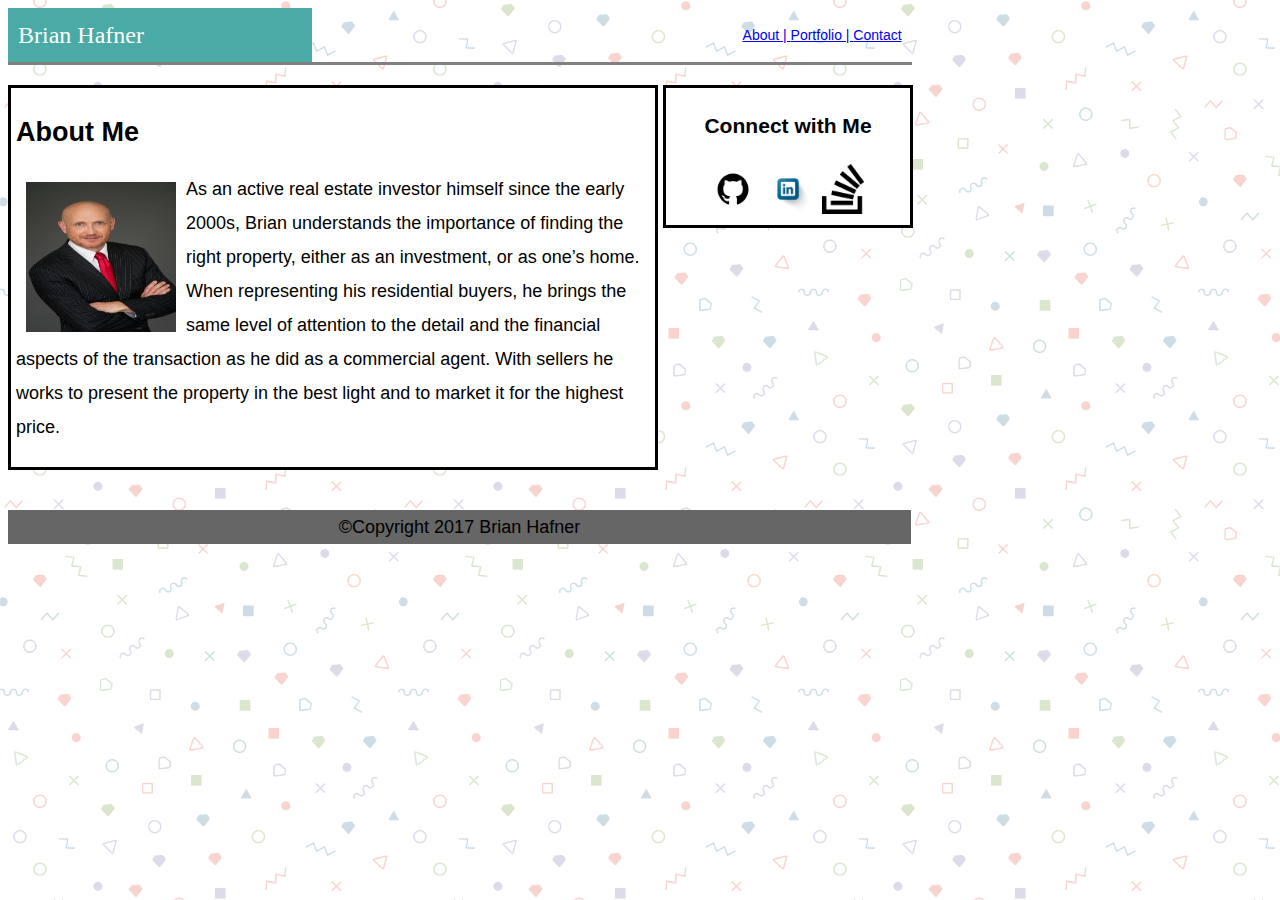
<file: index.html>
<!DOCTYPE html>
<html lang="en-us">

<head>
	<title>Brian Hafner | About</title>
	<link rel="stylesheet" type="text/css" href="assets/css/reset.css">
	<link rel="stylesheet" type="text/css" href="assets/css/style.css">
	<meta name="viewport" content="width=device-width, initial-scale=1.0">
</head>

<body>

	<section>

		<div class="clearfix">
			<header id="myName">
				Brian Hafner
			</header>

			<header id="navMenu">
				<a href="index.html">About  |  </a>
				<a href="portfolio.html">Portfolio  |  </a>
				<a href="contact.html">Contact</a>
			</header>
		</div>

	</section>

	<section>

		<div id="containerBox">

			<div id="aboutMeBox">
			
				<h2>
					About Me
				</h2>

			<div>

				<img id="myPhoto" src="assets/images/BrianHafnerPhoto.jpg" height="150" width="150" alt="Brian's Photo">
	
				<p>As an active real estate investor himself since the early 2000s, Brian understands the importance of finding the right property, either as an investment, or as one’s home.  When representing his residential buyers, he brings the same level of attention to the detail and the financial aspects of the transaction as he did as a commercial agent.  With sellers he works to present the property in the best light and to market it for the highest price.  
				</p>

			</div>

			</div>

			<div id="sideBar">
				<h3>Connect with Me</h3>

					<a href="https://github.com/jbhafner" target="_blank" style="color:white;">
						<img src="assets/images/sm-GH.png" height="50" width="50" alt="">
					</a>
					
					<a href="https://www.linkedin.com/in/jbrianhafner/" target="_blank" style="color:white;">
						<img src="assets/images/sm-LI.png" height="50" width="50" alt=""> 
					</a> 

					<a href="https://stackoverflow.com/users/8245202/brian-hafner" target="_blank">
						<img src="assets/images/sm-stack.png" height="50" width="50" alt="">
						
					</a>
			</div>

		</div>

	</section>

  <footer>
    ©Copyright 2017 Brian Hafner
  </footer>

</body>
</html>
</file>
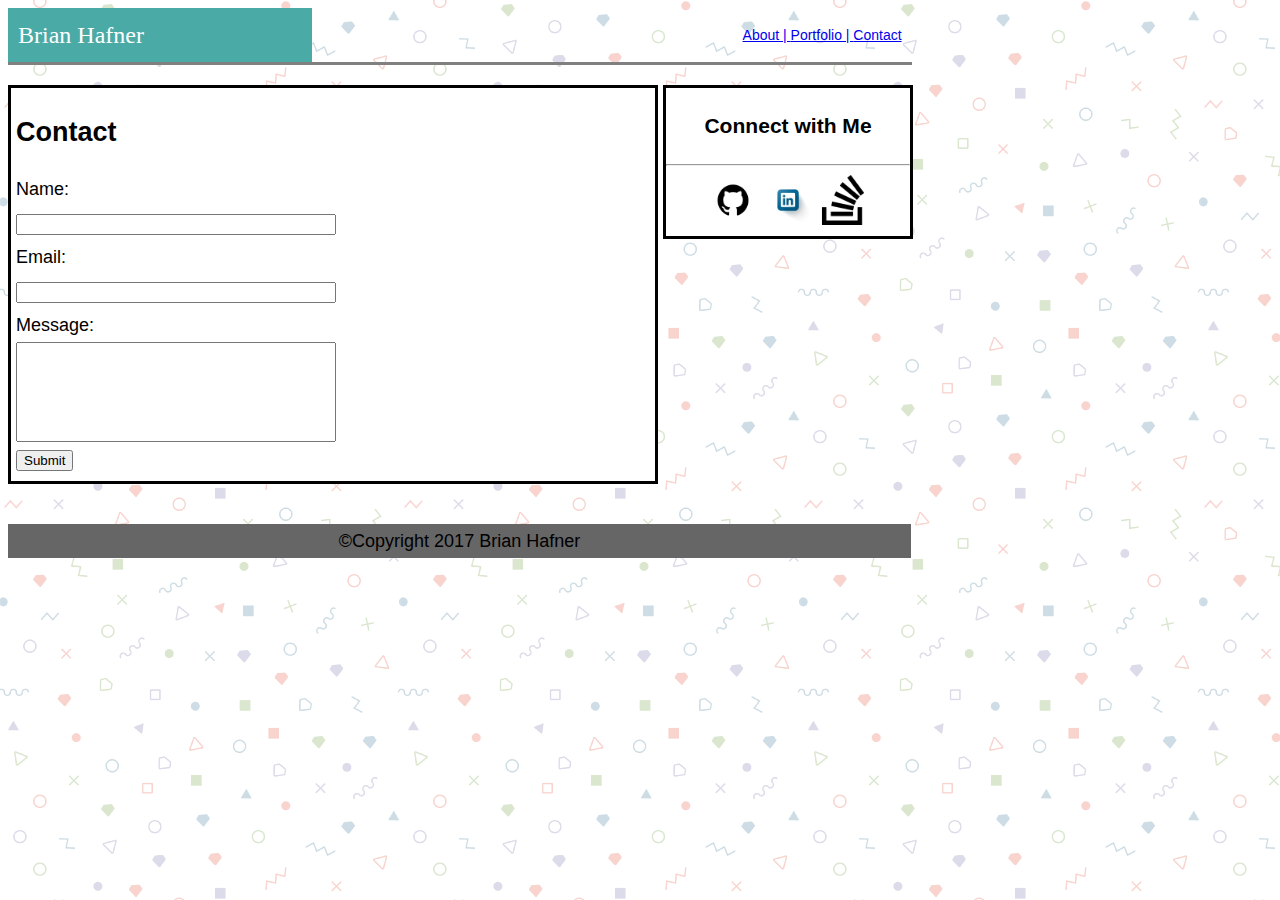
<file: contact.html>
<!DOCTYPE html>
<html lang="en-us">

<head>
	<title>Brian Hafner | Contact</title>
	<link rel="stylesheet" type="text/css" href="assets/css/reset.css">
	<link rel="stylesheet" type="text/css" href="assets/css/style.css">
</head>

<body>

<section>

<div class="clearfix">

	<header id="myName">
		Brian Hafner
	</header>

	<header id="navMenu">
		<a href="index.html">About  |  </a>
		<a href="portfolio.html">Portfolio  |  </a>
		<a href="contact.html">Contact</a>
	</header>

</div>

</section>

	<section>

		<div id="containerBox">

			<div id="aboutMeBox">

				<h2 style="bottom-border: solid; border-size: 2px;color: black;">
					Contact
				</h2>

				<form action="/action_page.php">
	  				Name: <br>
	  				<input type="text" name="fname" style="width: 320px;"><br>
	  				Email: <br>
	  				<input type="text" name="Email" style="width: 320px;"><br>
	  				Message: <br>
	  				<input type="text" name="Message" style="width: 320px; height: 100px;"><br>
	  				<input type="submit" value="Submit">
				</form>
		
			</div>

				<div id="sideBar">
					<h3>Connect with Me</h3>
					<hr>
					
					<a href="https://github.com/jbhafner" target="_blank" style="color:white;">
						<img src="assets/images/sm-GH.png" height="50" width="50" alt="">
					</a>
					
					<a href="https://www.linkedin.com/in/jbrianhafner/" target="_blank" style="color:white;">
						<img src="assets/images/sm-LI.png" height="50" width="50" alt="">
					</a>

					<a href="https://stackoverflow.com/users/8245202/brian-hafner" target="_blank">
						<img src="assets/images/sm-stack.png" height="50" width="50" alt="">
					</a>
					
				</div>	

			</div>

	</section>
<!-- 
	<aside>
		<h2>Connect with Me</h2>
		<img src="assets/images/sm-Github.png" height="50" width="50" alt="">
		<img src="assets/images/sm-LI.png" height="50" width="50" alt="">
		<img src="assets/images/sm-stack.png" height="50" width="50" alt="">
	</aside>	 -->
  
  <footer>
    <p>©Copyright 2017 Brian Hafner</p>
  </footer>

</body>
</html>
</file>
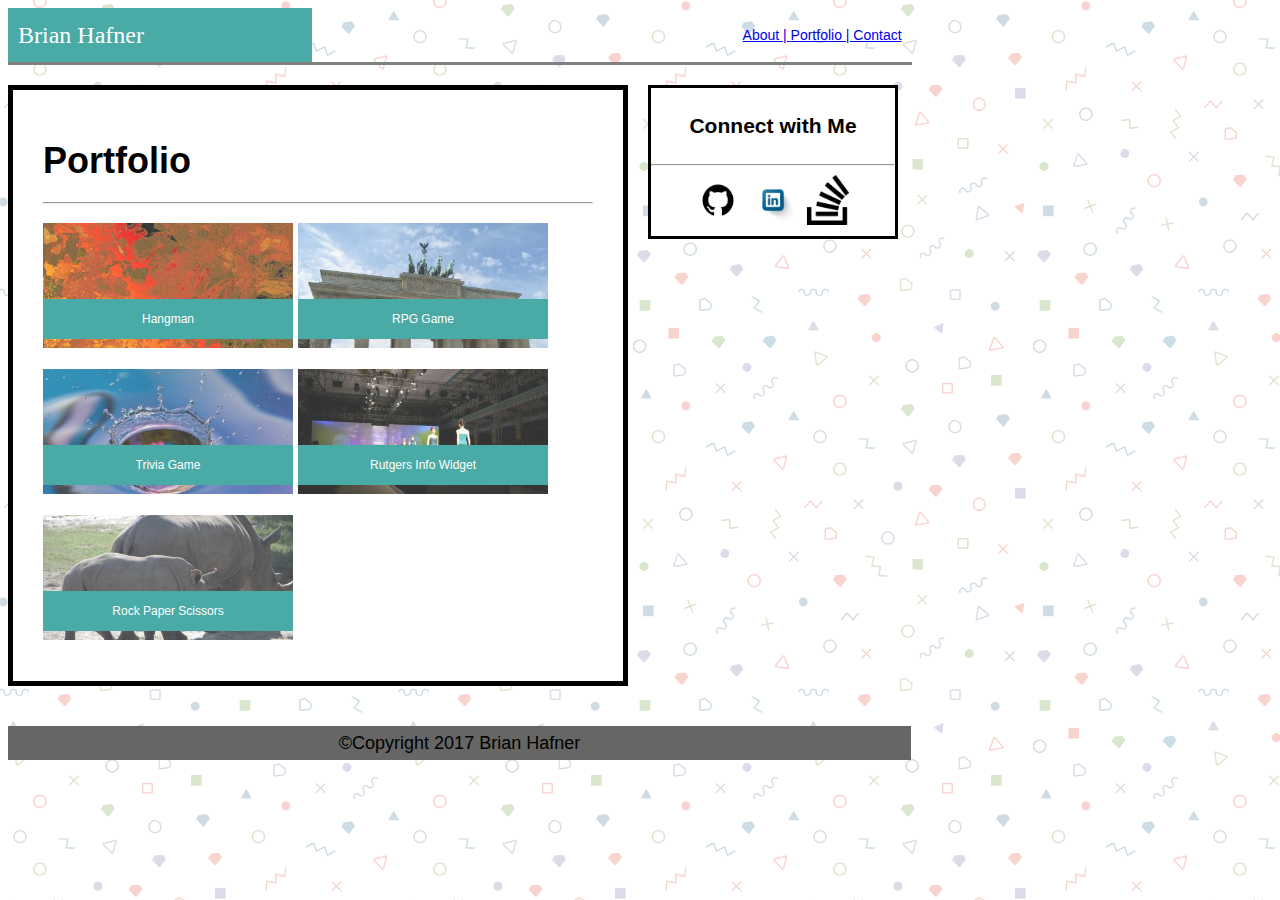
<file: portfolio.html>
<!DOCTYPE html>
<html lang="en-us">

<head>
	<title>Brian Hafner | Portfolio</title>
	<link rel="stylesheet" type="text/css" href="assets/css/reset.css">
	<link rel="stylesheet" type="text/css" href="assets/css/style.css">

</head>

<body>

	<section>

		<div class="clearfix">

			<header id="myName">
				Brian Hafner
			</header>

			<header id="navMenu">
				<a href="index.html">About  |  </a>
				<a href="portfolio.html">Portfolio  |  </a>
				<a href="contact.html">Contact</a>
			</header>

		</div>

	</section>

  <div id="main-container" class="container">
    <section class="main-section" style="border: solid black 5px">
      <h1>Portfolio</h1>
      <hr>

      <div class="work">
        <img src="assets/images/ph-1.jpg" alt="hangman">
        <h3>Hangman</h3>
      </div>

      <div class="work">
        <img src="assets/images/ph-2.jpg" alt="RPG Game">
        <h3>RPG Game</h3>
      </div>

      <div class="work">
        <img src="assets/images/ph-3.jpg" alt="Trivia Game">
		<h3>Trivia Game</h3>
	  </div>

      <div class="work">
        <img src="assets/images/ph-4.jpg" alt="Rutgers Info Widget">
        <h3>Rutgers Info Widget</h3>
      </div>

      <div class="work">
        <img src="assets/images/ph-5.jpg" alt="Rock Paper Scissors">
        <h3>Rock Paper Scissors</h3>
      </div>

    </section>

	<section>

		<div id="sideBar">
			<h3>Connect with Me</h3>
			<hr>

			<a href="https://github.com/jbhafner" target="_blank" style="color:white;">
				<img src="assets/images/sm-GH.png" height="50" width="50" alt="">
			</a>
			
			<a href="https://www.linkedin.com/in/jbrianhafner/" target="_blank" style="color:white;">
				<img src="assets/images/sm-LI.png" height="50" width="50" alt="">
			</a>

			<a href="https://stackoverflow.com/users/8245202/brian-hafner" target="_blank">
				<img src="assets/images/sm-stack.png" height="50" width="50" alt="">
			</a>
			
		</div>	

	</section>

	</div>

  <footer>
    <p>©Copyright 2017 Brian Hafner</p>
  </footer>

</body>
</html>
</file>
<file: assets/css/style.css>
*{
	box-sizing: border-box;
}	

body {
	font-family: 'Arial', 'Helvetica Neue', Helvetica, sans-serif;
	font-size: 18px;
	line-height: 34px;
	background: url("../images/bgMemphis.png") repeat 0 0;
	width: 960px;
	}

header {
  padding: 10px;
  margin-bottom: 20px;
  color: #ffffff;
  font-family: 'Georgia', Times, 'Times New Roman', sans-serif;
  border-bottom: 3px solid gray;
}

section {
	padding-bottom: 20px;
	/*margin-top: 20px;*/
	margin-bottom: 20px;
	max-width: 920px;
}	

footer {
	/*padding: 10px;*/
	clear: both;
	background-color: #666666;
	text-align: center;
	width: 903px;
}

#masthead {
  position: fixed;
  z-index: 99;
  width: 100%;
  margin: 0 0 30px;
  overflow: auto;
  color: #fff;
  background: #fff;
  border-bottom: 2px solid #ccc;
}

.container {
  width: 100%;
  max-width: 960x;
  margin: 0 auto;
  clear: both;
}

#main-container {
  /*padding-top: 130px;*/
}

.main-section {
  float: left;
  width: 100%;
  max-width: 620px;
  padding: 30px;
  margin: 0 0 40px;
  margin-right: 20px;
  background: #fff;
  border: 1px solid #ddd;
  /*display: inline-block;*/
}

/* portfolio page */

.work {
  position: relative;
  float: left;
  width: 250px;
  /*margin: 20px 0 25px;*/
  margin: 10px 5px 0px 0px;
  overflow: auto;
}

.work:nth-child(even) {
  margin-right: 40px;
}

.work img {
  width: 100%;
  border: 0 none;
  opacity: 0.8;
}

.work h3 {
  position: absolute;
  bottom: 20px;
  width: 100%;
  padding: 5px;
  margin-bottom: 0;
  font-weight: 300;
  line-height: 30px;
  color: #fff;
  text-align: center;
  background: #4aaaa5;
  border-bottom: 0;
  font-size: 12px;
}

#logo {
  float: left;
  width: 250px;
  height: 90px;
  font-family: Georgia, Times, "Times New Roman", serif;
  font-size: 30px;
  font-weight: 700;
  line-height: 90px;
  color: #fff;
  text-align: center;
  text-decoration: none;
  background: #4aaaa5;
}

.clearfix::after{
	content:"";
	display:inline-block;
	clear: both;
}

#myName{
	float: left;
	background-color: #4aaaa5;
	font-size: 24px;
	display: inline;
	width: 33%;
}

#navMenu{
	font-family: 'Arial','Helvetica Neue',Helvetica,sans-serif;
	font-size: 14px;
	float: left;
	display: inline;
	width: 600px;
	text-align: right;
}

#aboutMeBox{
	display: inline-block;
	width: 650px;
	background-color: white;
	/*border-color: black;*/
	border: solid black;
    border-size: 2px;
    padding: 5px;
}

#containerBox{
	/*display:inline-block;*/
/*	clear: both;*/
	width: 960px;
}


#myPhoto{
/*	width: 75px;
	height: 75px;*/
	float: left;
	margin: 10px;
	}

#sideBar{
	width: 250px;
	display: inline-block;
	vertical-align: top;
	background-color: white;
	border: solid black;
    border-size: 2px;
    text-align: center;
}	

.image { 
   position: relative;
   left: 0;
   top: 0; 
   /*/width: 100%; */
   /* for IE 6 */
}

h4 { 
   position: absolute; 
   top: 0; 
   left: 0; 
   vertical-align: bottom;
   /*width: 100%; */
}

h4 span { 
   color: white; 
   font: bold 18px/36px Helvetica, Sans-Serif; 
   letter-spacing: -1px;  
   background: rgb(0, 0, 0); /* fallback color */
   background: rgba(0, 0, 0, 0.7);
   padding: 10px; 
}

/* Screen Size 980px */
/********************/
@media screen and (max-width: 980px) {

body {
	/*color: #777777;*/
	/*background-color: #ffffff;*/
	border-color: #dddddd; 
	font-size: 18px;
	line-height: 32px;
	background: url("../images/bgMemphis.png") repeat 0 0;
	font-family: 'Arial', 'Helvetica Neue', Helvetica, sans-serif;
	width: 800px;
	}

section {
	padding-bottom: 20px;
	/*margin-top: 20px;*/
	/*margin-bottom: 20px;*/
	/*background: #ccc;*/
	width: 750px;
/*	border-color: #dddddd
	border-style: solid;
    border-bottom: solid, #dddddd;*/
}	

#main-container {
  padding-top: 0px;
}

.main-section {
  display: inline-block;
  /*float: left;*/
  width: 50%;
  max-width: 370px;
  padding: 30px;
  margin: 0 0 40px;
  margin-right: 20px;
  background: #fff;
  border: 2px solid #ddd;
  align-content: center;
}

/*.clearfix::after{
	content:"";
	display:inline-block;
	clear: both;
}*/

.work {
  position: relative;
  float: left;
  width: 200px;
  /*width: 300px;*/
  margin: 10px 0px 10px 10px;
  overflow: auto;
}

.work:nth-child(even) {
  margin-right: 40px;
}

.work img {
  width: 100%;
/*  height: 300px;
  width: 300px;*/
  border: 0 none;
  opacity: 0.8;
}

.work h3 {
  position: absolute;
  bottom: 20px;
  width: 100%;
  padding: 5px;
  margin-bottom: 0;
  font-weight: 300;
  line-height: 30px;
  color: #fff;
  text-align: center;
  background: #4aaaa5;
  border-bottom: 0;
  font-size: 12px;
}

#myName{
	float: left;
	background-color: #4aaaa5;
	font-size: 24px;
	display: inline;
	width: 33%;
}

#navMenu{
	font-family: 'Arial','Helvetica Neue',Helvetica,sans-serif;
	font-size: 14px;
	float: left;
	/*display: inline;*/
	width: 375px;
	text-align: right;
}

#aboutMeBox{
	display: inline-block;
	width: 380px;
	background-color: white;
	/*border-color: black;*/
	border: solid black;
    border-size: 2px;
    padding: 5px;
}

#containerBox{
	/*display:inline-block;*/
/*	clear: both;*/
	width: 750px;
}


#myPhoto{
/*	width: 75px;
	height: 75px;*/
	float: left;
	margin: 10px;
	}

#sideBar{
	width: 230px;
	display: inline-block;
	vertical-align: top;
	background-color: white;
	border: solid black;
    border-size: 2px;
    text-align: center;
}	

footer {
	/*padding: 10px;*/
	clear: both;
	background-color: #666666;
	width: 622px;
	text-align: center;
}

}

/* Screen Size 768px */
@media screen and (max-width: 768px) {

body {
	/*color: #777777;*/
	/*background-color: #ffffff;*/
	border-color: #dddddd; 
	font-size: 18px;
	line-height: 32px;
	background: url("../images/bgMemphis.png") repeat 0 0;
	font-family: 'Arial', 'Helvetica Neue', Helvetica, sans-serif;
	width: 600px;
	}

section {
	padding-bottom: 20px;
	margin-top: 20px;
	/*margin-bottom: 20px;*/
	/*background: #ccc;*/
	width: 550px;
/*	border-color: #dddddd
	border-style: solid;
    border-bottom: solid, #dddddd;*/
}	

.main-section {
  float: left;
  width: 100%;
  max-width: 550px;
  padding: 30px;
  margin: 0 0 40px;
  margin-right: 20px;
  background: #fff;
  border: 2px solid #ddd;
}

/*.clearfix::after{
	content:"";
	display:inline-block;
	clear: both;
}*/

#myName{
	float: left;
	background-color: #4aaaa5;
	font-size: 24px;
	display: inline;
	width: 33%;
}

#navMenu{
	font-family: 'Arial','Helvetica Neue',Helvetica,sans-serif;
	font-size: 14px;
	float: left;
	/*display: inline;*/
	width: 365px;
	text-align: right;
}

#aboutMeBox{
	display: inline-block;
	width: 550px;
	background-color: white;
	/*border-color: black;*/
	border: solid black;
    border-size: 2px;
    padding: 5px;
    margin-bottom: 20px;
}


#sideBar{
	width: 550px;
	display: inline-block;
	vertical-align: top;
	background-color: white;
	border: solid black;
    border-size: 2px;
    align: left;
}	

#containerBox{
	/*display:inline-block;*/
/*	clear: both;*/
	width: 700px;
}


#myPhoto{
/*	width: 75px;
	height: 75px;*/
	float: left;
	margin: 10px;
	}


footer {
	/*padding: 10px;*/
	clear: both;
	background-color: #666666;
	width: 550px;
	text-align: center;
}
	
}

/* Screen Size 640px */
@media screen and (max-width: 640px) {
			
body {
	/*color: #777777;*/
	/*background-color: #ffffff;*/
	border-color: #dddddd; 
	font-size: 18px;
	line-height: 32px;
	background: url("../images/bgMemphis.png") repeat 0 0;
	font-family: 'Arial', 'Helvetica Neue', Helvetica, sans-serif;
	width: 500px;
	}

section {
	padding-bottom: 20px;
	margin-top: 20px;
	/*margin-bottom: 20px;*/
	/*background: #ccc;*/
	width: 450px;
/*	border-color: #dddddd
	border-style: solid;
    border-bottom: solid, #dddddd;*/
}	

/*.clearfix::after{
	content:"";
	display:inline-block;
	clear: both;
}*/

.main-section {
  float: left;
  width: 100%;
  max-width: 450px;
  padding: 30px;
  margin: 0 0 40px;
  margin-right: 20px;
  background: #fff;
  border: 2px solid #ddd;
}

#myName{
	float: left;
	background-color: #4aaaa5;
	font-size: 24px;
	/*display: inline;*/
	width: 100%;
	text-align: center;
}

#navMenu{
	font-family: 'Arial','Helvetica Neue',Helvetica,sans-serif;
	font-size: 24px;
	float: left;
	/*display: inline;*/
	width: 450px;
	text-align: center;
}

#aboutMeBox{
	display: inline-block;
	width: 450px;
	background-color: white;
	/*border-color: black;*/
	border: solid black;
    border-size: 2px;
    padding: 5px;
    margin-bottom: 20px;
}


#sideBar{
	width: 450px;
	display: inline-block;
	vertical-align: top;
	background-color: white;
	border: solid black;
    border-size: 2px;
    align: left;
}	

#containerBox{
	/*display:inline-block;*/
/*	clear: both;*/
	width: 450px;
}


#myPhoto{
/*	width: 75px;
	height: 75px;*/
	float: left;
	margin: 10px;
	}


footer {
	/*padding: 10px;*/
	clear: both;
	background-color: #666666;
	width: 450px;
	text-align: center;
}
	

}
</file>
